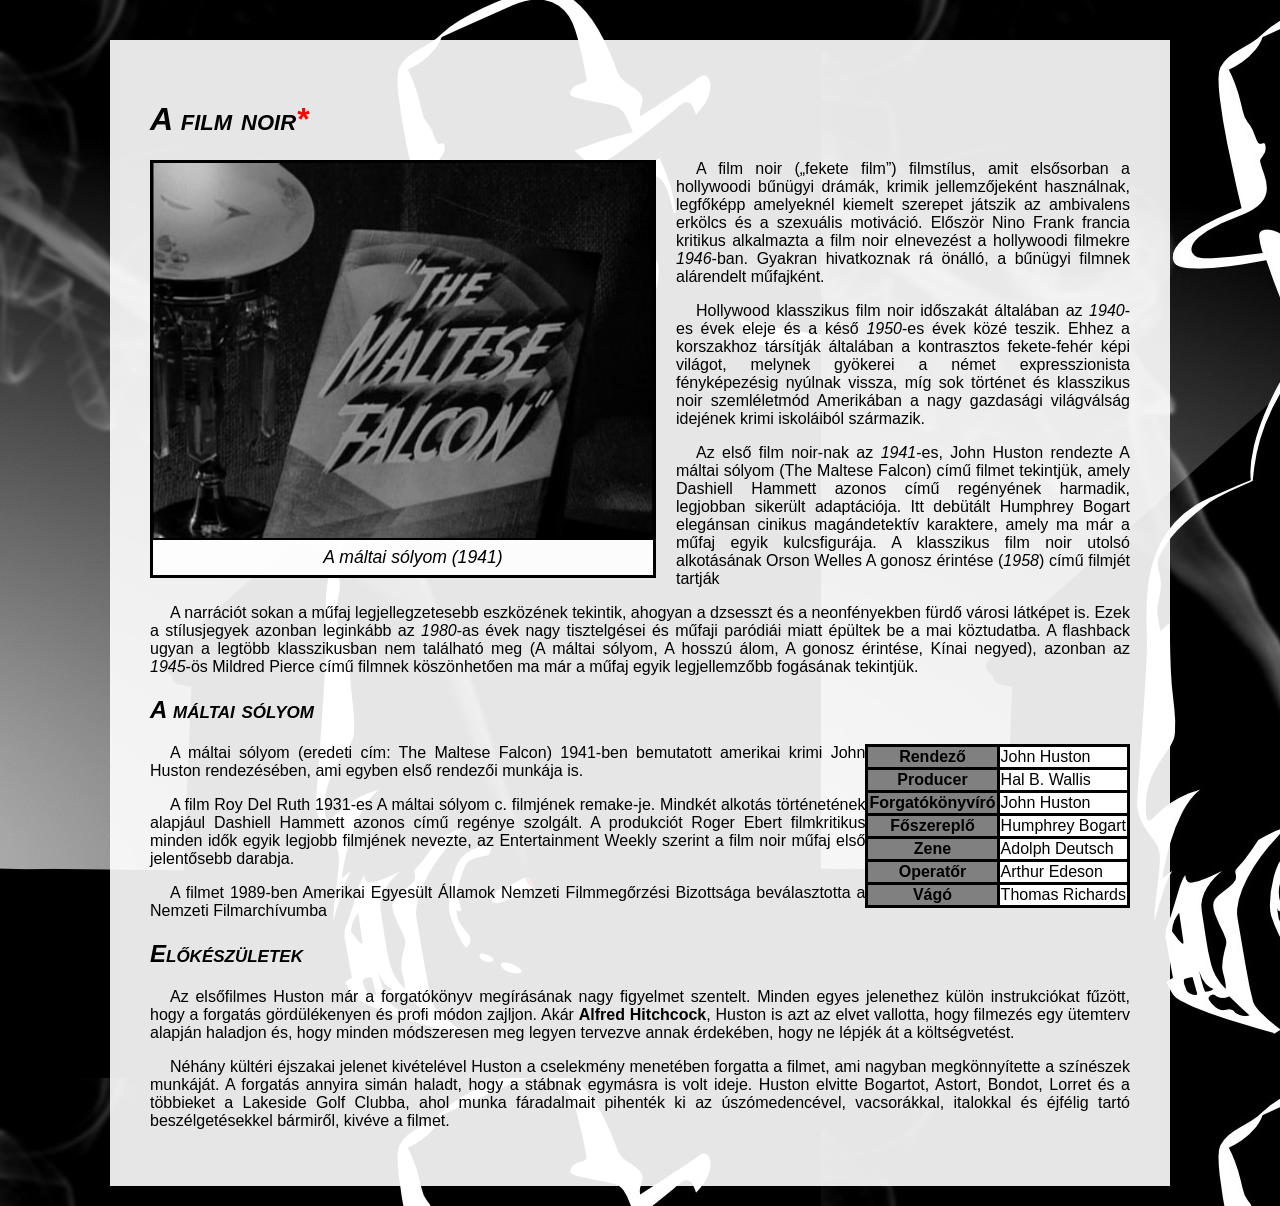
<file: htdocs/3. feladat/index.html>
<!DOCTYPE html>
<html>

<head>
  <link rel="stylesheet" href="styles.css">
  <meta charset="utf-8">
  <title>Film noir</title>
</head>

<body>

  <div id="content">
    <h1> A film noir<a href="https://hu.wikipedia.org/wiki/Film_noir" target="_blank">*</a> </h1>
    <div class="frame">
      <img src="maltai_solyom.jpg" alt="A máltai sólyom" title="A máltai sólyom">
      <p class="imgtitle">A máltai sólyom (1941)</p>
    </div>
    <p>
      A film noir („fekete film”) filmstílus, amit elsősorban a hollywoodi bűnügyi drámák, krimik jellemzőjeként használnak, legfőképp
      amelyeknél kiemelt szerepet játszik az ambivalens erkölcs és a szexuális motiváció. Először Nino Frank francia kritikus
      alkalmazta a film noir elnevezést a hollywoodi filmekre <i>1946</i>-ban. Gyakran hivatkoznak rá önálló, a bűnügyi
      filmnek alárendelt műfajként.
    </p>
    <p>
      Hollywood klasszikus film noir időszakát általában az <i>1940</i>-es évek eleje és a késő <i>1950</i>-es évek közé
      teszik. Ehhez a korszakhoz társítják általában a kontrasztos fekete-fehér képi világot, melynek gyökerei a német expresszionista
      fényképezésig nyúlnak vissza, míg sok történet és klasszikus noir szemléletmód Amerikában a nagy gazdasági világválság
      idejének krimi iskoláiból származik.

    </p>
    <p>
      Az első film noir-nak az <i>1941</i>-es, John Huston rendezte A máltai sólyom (The Maltese Falcon) című filmet tekintjük,
      amely Dashiell Hammett azonos című regényének harmadik, legjobban sikerült adaptációja. Itt debütált Humphrey Bogart
      elegánsan cinikus magándetektív karaktere, amely ma már a műfaj egyik kulcsfigurája. A klasszikus film noir utolsó
      alkotásának Orson Welles A gonosz érintése (<i>1958</i>) című filmjét tartják
    </p>
    <p>
      A narrációt sokan a műfaj legjellegzetesebb eszközének tekintik, ahogyan a dzsesszt és a neonfényekben fürdő városi látképet
      is. Ezek a stílusjegyek azonban leginkább az <i>1980</i>-as évek nagy tisztelgései és műfaji paródiái miatt épültek
      be a mai köztudatba. A flashback ugyan a legtöbb klasszikusban nem található meg (A máltai sólyom, A hosszú álom, A
      gonosz érintése, Kínai negyed), azonban az <i>1945</i>-ös Mildred Pierce című filmnek köszönhetően ma már a műfaj egyik
      legjellemzőbb fogásának tekintjük.
    </p>


    <h2>A máltai sólyom</h2>
    <table>
      <tr>
        <th>Rendező</th>
        <td>John Huston</td>
      </tr>
      <tr>
        <th>Producer</th>
        <td>Hal B. Wallis</td>
      </tr>
      <tr>
        <th>Forgatókönyvíró</th>
        <td>John Huston</td>
      </tr>
      <tr>
        <th>Főszereplő</th>
        <td>Humphrey Bogart</td>
      </tr>
      <tr>
        <th>Zene</th>
        <td>Adolph Deutsch</td>
      </tr>
      <tr>
        <th>Operatőr</th>
        <td>Arthur Edeson</td>
      </tr>
      <tr>
        <th>Vágó</th>
        <td>Thomas Richards</td>
      </tr>
    </table>
    <p>
      A máltai sólyom (eredeti cím: The Maltese Falcon) 1941-ben bemutatott amerikai krimi John Huston rendezésében, ami egyben
      első rendezői munkája is.
    </p>
    <p>
      A film Roy Del Ruth 1931-es A máltai sólyom c. filmjének remake-je. Mindkét alkotás történetének alapjául Dashiell Hammett
      azonos című regénye szolgált. A produkciót Roger Ebert filmkritikus minden idők egyik legjobb filmjének nevezte, az
      Entertainment Weekly szerint a film noir műfaj első jelentősebb darabja.
    </p>
    <p>
      A filmet 1989-ben Amerikai Egyesült Államok Nemzeti Filmmegőrzési Bizottsága beválasztotta a Nemzeti Filmarchívumba
    </p>


    <h2>Előkészületek</h2>

    <p>
      Az elsőfilmes Huston már a forgatókönyv megírásának nagy figyelmet szentelt. Minden egyes jelenethez külön instrukciókat
      fűzött, hogy a forgatás gördülékenyen és profi módon zajljon. Akár <b> Alfred Hitchcock</b>, Huston is azt az
      elvet vallotta, hogy filmezés egy ütemterv alapján haladjon és, hogy minden módszeresen meg legyen tervezve annak érdekében,
      hogy ne lépjék át a költségvetést.
    </p>
    <p>
      Néhány kültéri éjszakai jelenet kivételével Huston a cselekmény menetében forgatta a filmet, ami nagyban megkönnyítette a
      színészek munkáját. A forgatás annyira simán haladt, hogy a stábnak egymásra is volt ideje. Huston elvitte Bogartot,
      Astort, Bondot, Lorret és a többieket a Lakeside Golf Clubba, ahol munka fáradalmait pihenték ki az úszómedencével,
      vacsorákkal, italokkal és éjfélig tartó beszélgetésekkel bármiről, kivéve a filmet.
    </p>


  </div>
</body>

</html>
</file>
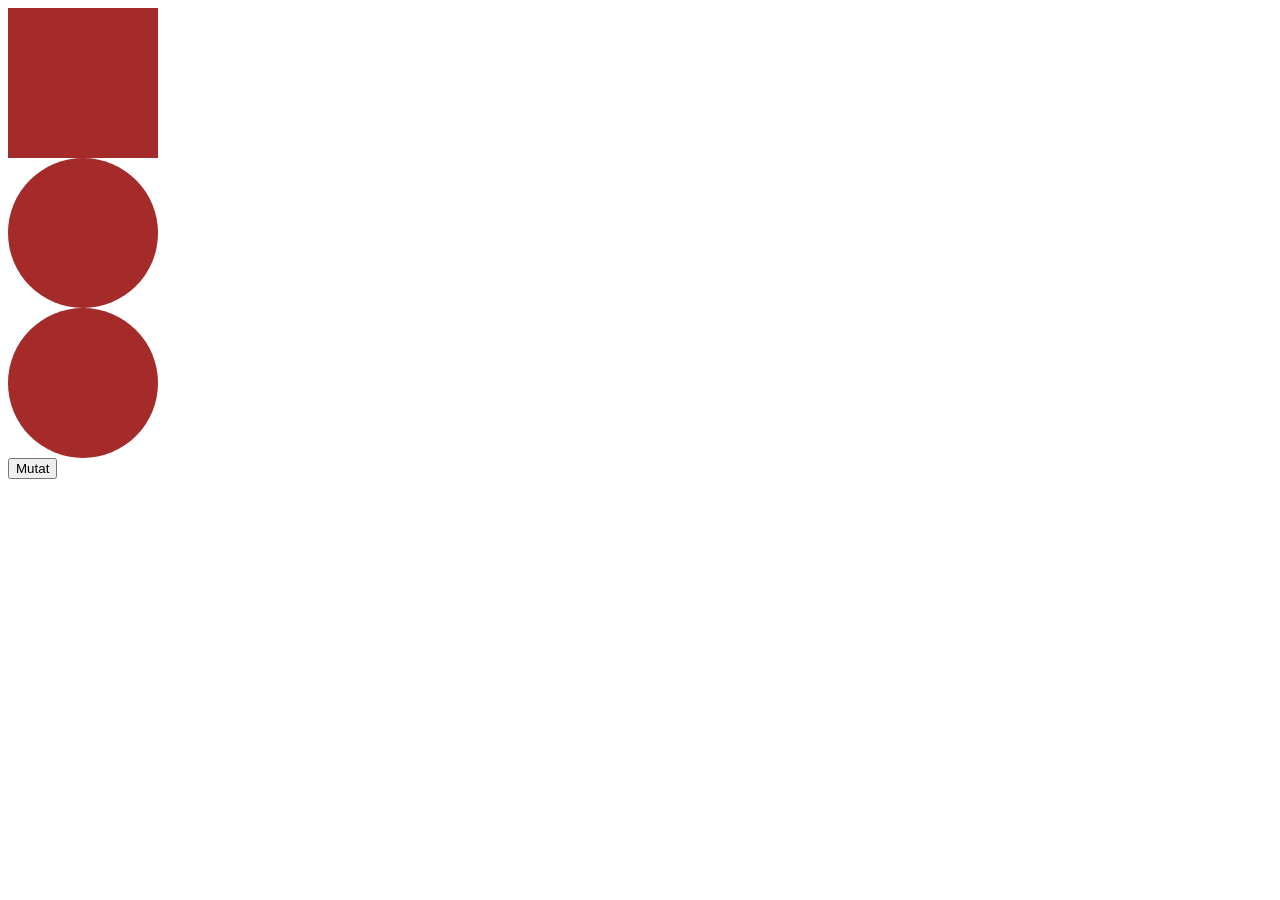
<file: htdocs/ujjquery/index.html>
<!DOCTYPE html>
<html lang="en">
<head>
    <meta charset="UTF-8">
    <meta name="viewport" content="width=device-width, initial-scale=1.0">
    <meta http-equiv="X-UA-Compatible" content="ie=edge">
    <title>Document</title>
    <script src="https://ajax.googleapis.com/ajax/libs/jquery/3.5.1/jquery.min.js"></script>
    <style>
        div{
            height: 150px;
            width: 150px;
            background-color: brown;
        }
        #kor{
            border-radius: 50%;
        }
    </style>
</head>
<body>
    <div id="negyzet"></div>
    <div id="kor"></div>
    <div id="kor" class="masodik"></div>    
    <button>Mutat</button>
    <script>
        $(document).ready(function(){
            $('#negyzet').mouseenter(function(){
                $(this).fadeOut(1500);
            });
            $('#kor').click(function(){
                $('#kor').hide(2000);
            });
            $('button').dblclick(function(){
                location.reload();
            });
            $(".masodik").setInterval(funciton(){

            });
        });
    </script>
</body>
</html>
</file>
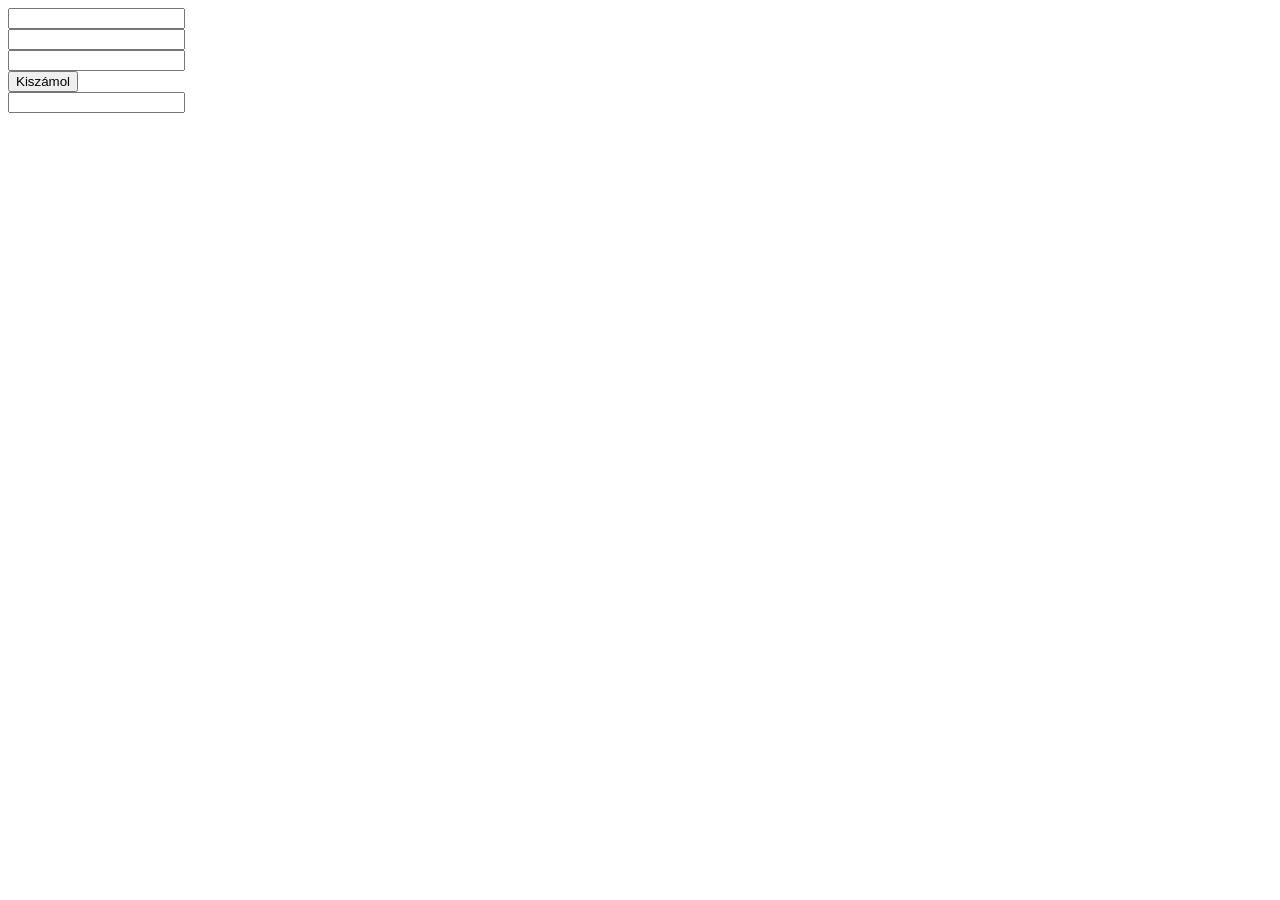
<file: HTML/Másodfokú/index.html>
<!DOCTYPE html>
<html lang="en">
<head>
    <meta charset="UTF-8">
    <meta name="viewport" content="width=device-width, initial-scale=1.0">
    <meta http-equiv="X-UA-Compatible" content="ie=edge">
    <title>Másodfokú</title>
    <script src="js.js"></script>
</head>
<body onload="be()">
    <input type="text" onclick="be()" id="a"><br>
    <input type="text" onclick="be()" id="b"><br>
    <input type="text" onclick="be()" id="c"><br>
    <input type="button" name="Kiszamol" value="Kiszámol" onclick="kiszamol(this)" id="gomb"><br>
    <input type="text" id="c"><br>
</body>
</html>
</file>
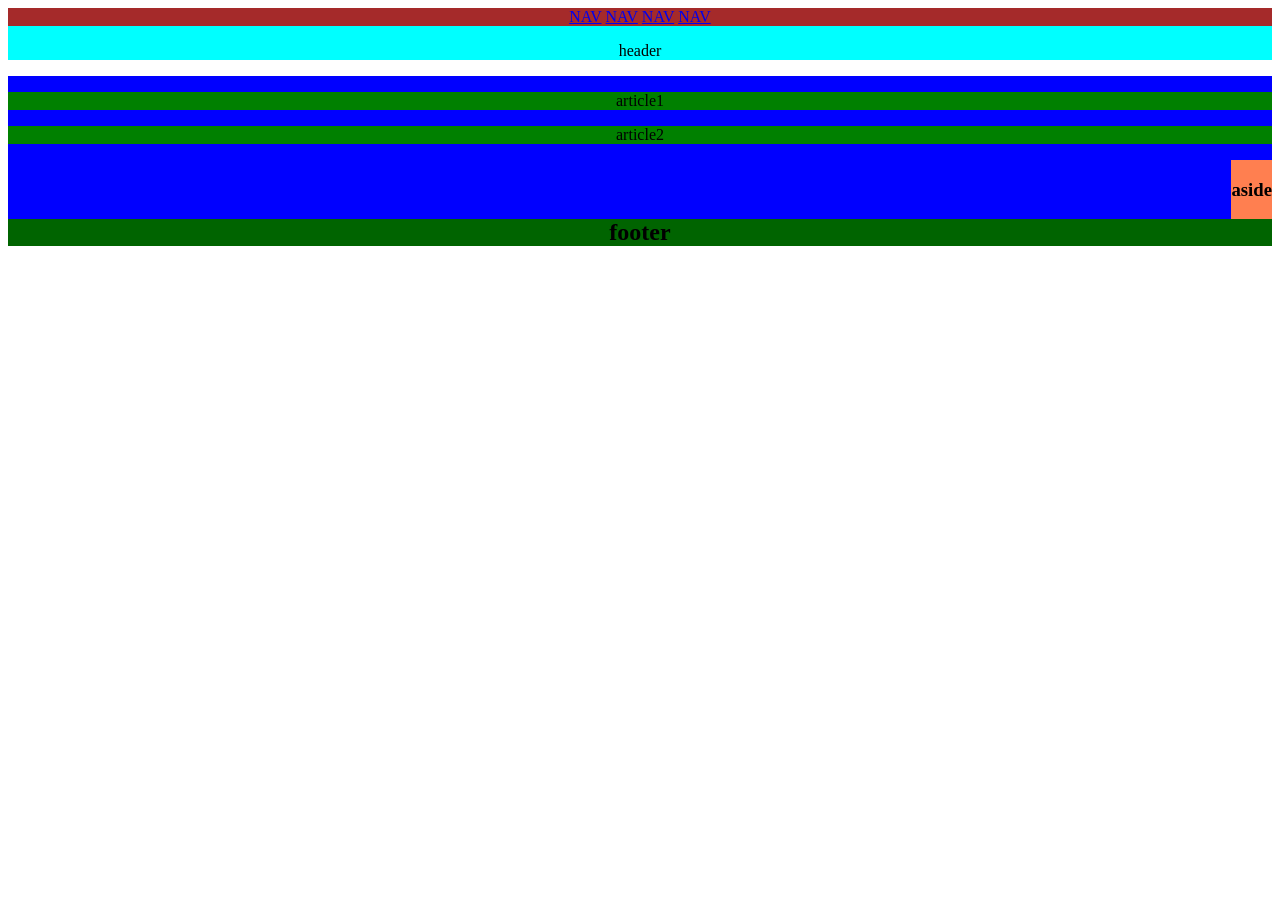
<file: HTML/nav/index.html>
<!DOCTYPE html>
<html lang="en">

<head>
    <meta charset="UTF-8">
    <meta name="viewport" content="width=device-width, initial-scale=1.0">
    <meta http-equiv="X-UA-Compatible" content="ie=edge">
    <title>Document</title>
    <link rel="stylesheet" href="style.css">
</head>

<body>
    <header>
        <nav>
            <a href="asd">NAV</a>
            <a href="asd">NAV</a>
            <a href="asd">NAV</a>
            <a href="asd">NAV</a>
        </nav>
        <p>header</p>
    </header>
    <section>
        <article class="egy">
            <p>article1</p>
        </article>

        <article class="ketto">
            <p>article2</p>
        </article>

        <aside>
            <h1>aside</h1>
        </aside>
    </section>

    <footer>
        <h2>footer</h2>
    </footer>
</body>

</html>
</file>
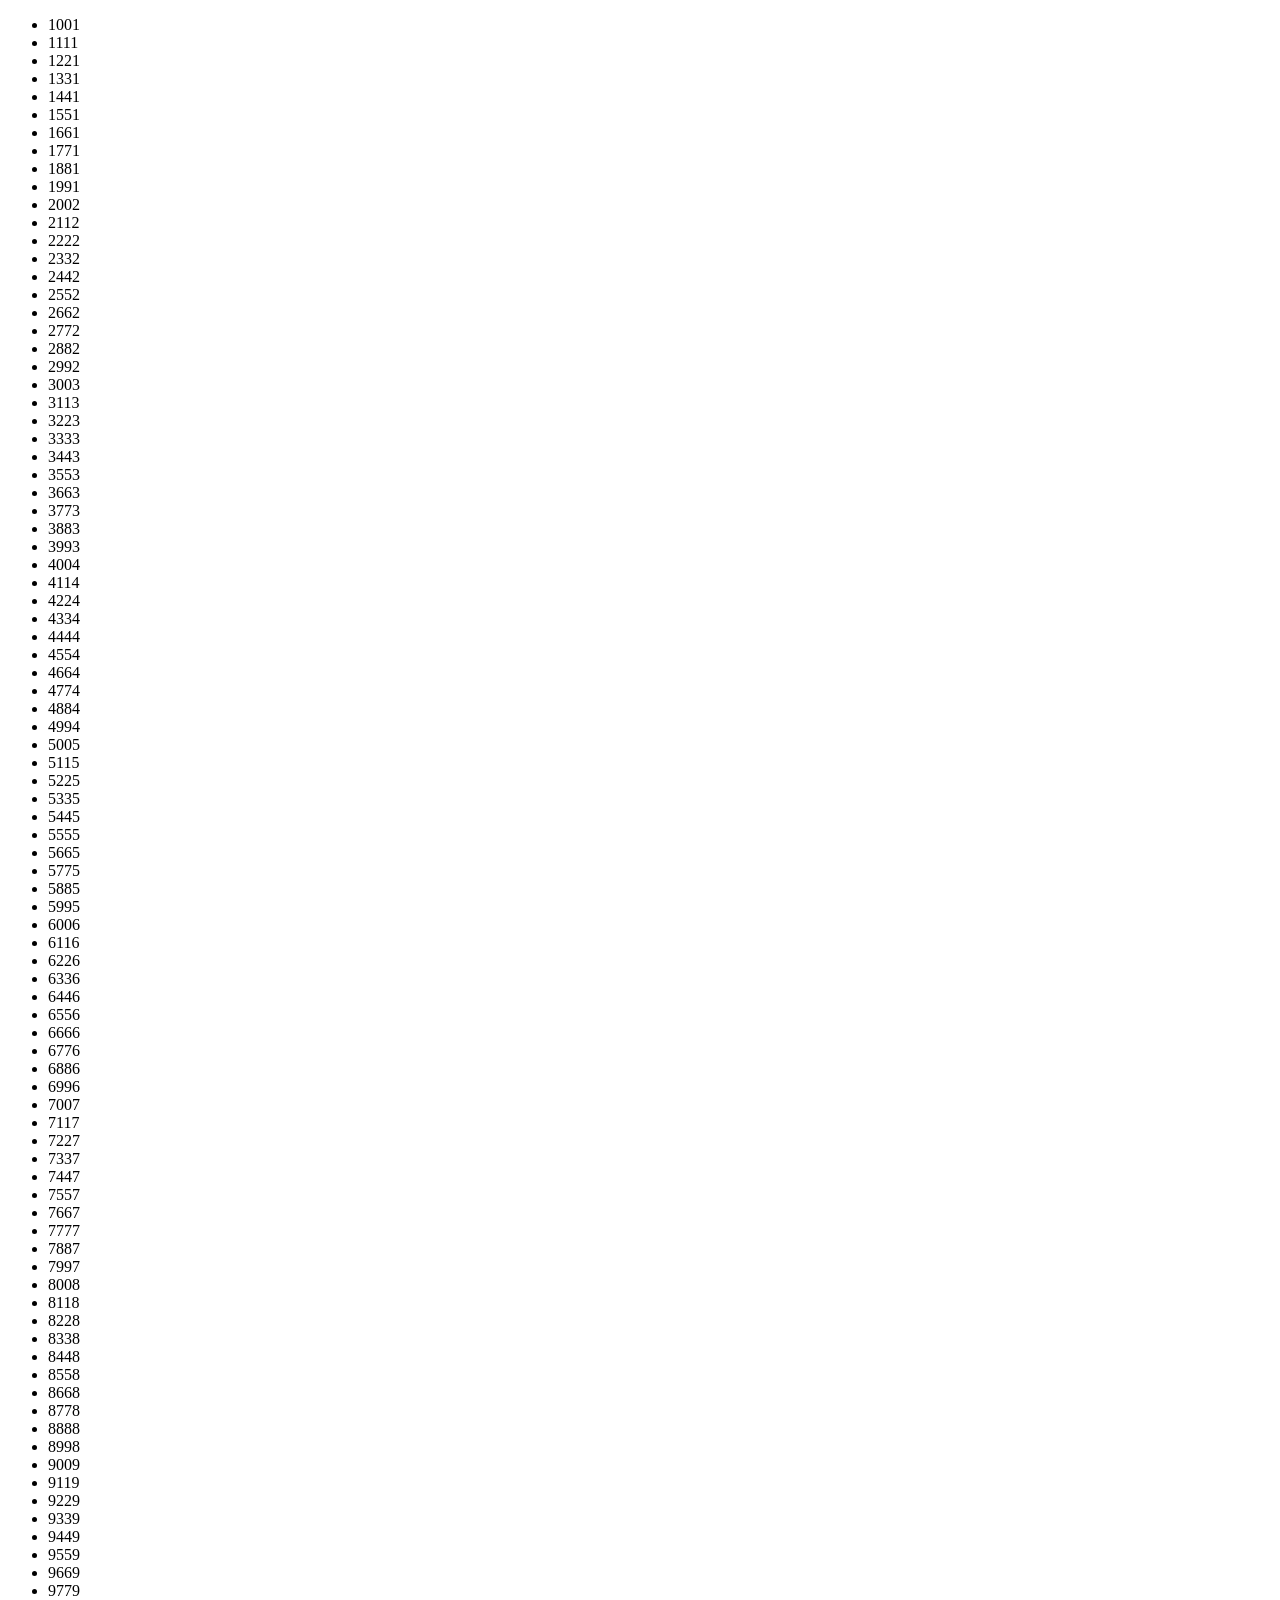
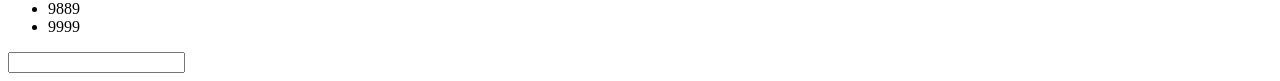
<file: HTML/Palindrome/index.html>
<!DOCTYPE html>
<html lang="hu">

<head>
    <meta charset="UTF-8">
    <meta name="viewport" content="width=device-width, initial-scale=1.0">
    <meta http-equiv="X-UA-Compatible" content="ie=edge">
    <title>Document</title>

</head>

<body>
    <ul></ul>
    <script>
        let lista = document.getElementsByTagName('ul')[0];
        let tmp;
        for (var index = 1000; index < 10000; index++) {
            console.log(typeof (index));
            tmp = String(index);
            if ((tmp.charAt(0) == tmp.charAt(3)) && (tmp.charAt(1) == tmp.charAt(2)))
                lista.innerHTML += '<li>' + index + '</li>';
        }
    </script>

    <input type="text" id="szoveg">
</body>

</html>
</file>
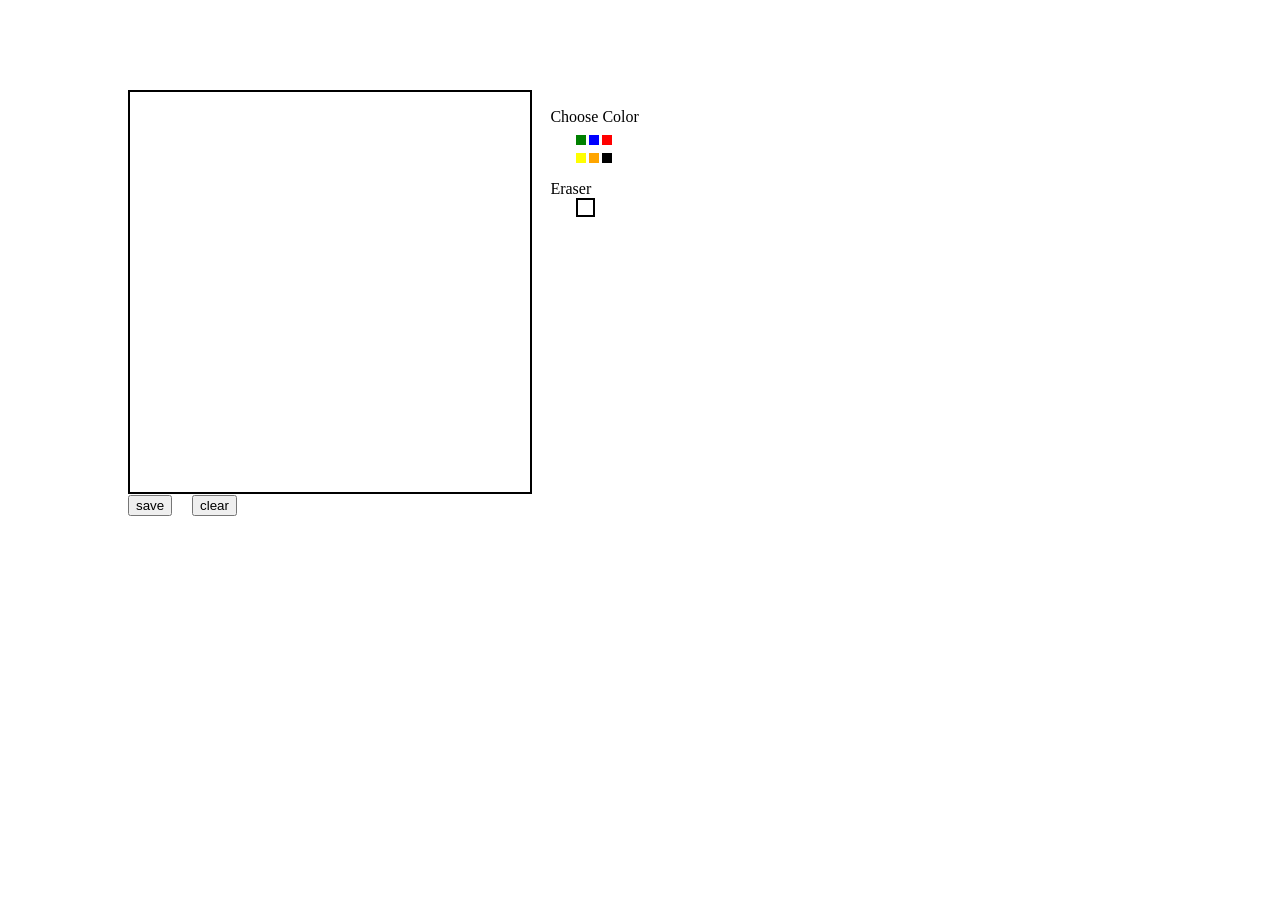
<file: HTML/rajzolas/index.html>
<html>
    <script type="text/javascript">
    var canvas, ctx, flag = false,
        prevX = 0,
        currX = 0,
        prevY = 0,
        currY = 0,
        dot_flag = false;

    var x = "black",
        y = 2;
    
    function init() {
        canvas = document.getElementById('can');
        ctx = canvas.getContext("2d");
        w = canvas.width;
        h = canvas.height;
    
        canvas.addEventListener("mousemove", function (e) {
            findxy('move', e)
        }, false);
        canvas.addEventListener("mousedown", function (e) {
            findxy('down', e)
        }, false);
        canvas.addEventListener("mouseup", function (e) {
            findxy('up', e)
        }, false);
        canvas.addEventListener("mouseout", function (e) {
            findxy('out', e)
        }, false);
    }
    
    function color(obj) {
        switch (obj.id) {
            case "green":
                x = "green";
                break;
            case "blue":
                x = "blue";
                break;
            case "red":
                x = "red";
                break;
            case "yellow":
                x = "yellow";
                break;
            case "orange":
                x = "orange";
                break;
            case "black":
                x = "black";
                break;
            case "white":
                x = "white";
                break;
        }
        if (x == "white") y = 14;
        else y = 2;
    
    }
    
    function draw() {
        ctx.beginPath();
        ctx.moveTo(prevX, prevY);
        ctx.lineTo(currX, currY);
        ctx.strokeStyle = x;
        ctx.lineWidth = y;
        ctx.stroke();
        ctx.closePath();
    }
    
    function erase() {
        var m = confirm("Want to clear");
        if (m) {
            ctx.clearRect(0, 0, w, h);
            document.getElementById("canvasimg").style.display = "none";
        }
    }
    
    function save() {
        document.getElementById("canvasimg").style.border = "2px solid";
        var dataURL = canvas.toDataURL();
        document.getElementById("canvasimg").src = dataURL;
        document.getElementById("canvasimg").style.display = "inline";
    }
    
    function findxy(res, e) {
        if (res == 'down') {
            prevX = currX;
            prevY = currY;
            currX = e.clientX - canvas.offsetLeft;
            currY = e.clientY - canvas.offsetTop;
    
            flag = true;
            dot_flag = true;
            if (dot_flag) {
                ctx.beginPath();
                ctx.fillStyle = x;
                ctx.fillRect(currX, currY, 2, 2);
                ctx.closePath();
                dot_flag = false;
            }
        }
        if (res == 'up' || res == "out") {
            flag = false;
        }
        if (res == 'move') {
            if (flag) {
                prevX = currX;
                prevY = currY;
                currX = e.clientX - canvas.offsetLeft;
                currY = e.clientY - canvas.offsetTop;
                draw();
            }
        }
    }
    </script>
    <body onload="init()">
        <canvas id="can" width="400" height="400" style="position:absolute;top:10%;left:10%;border:2px solid;"></canvas>
        <div style="position:absolute;top:12%;left:43%;">Choose Color</div>
        <div style="position:absolute;top:15%;left:45%;width:10px;height:10px;background:green;" id="green" onclick="color(this)"></div>
        <div style="position:absolute;top:15%;left:46%;width:10px;height:10px;background:blue;" id="blue" onclick="color(this)"></div>
        <div style="position:absolute;top:15%;left:47%;width:10px;height:10px;background:red;" id="red" onclick="color(this)"></div>
        <div style="position:absolute;top:17%;left:45%;width:10px;height:10px;background:yellow;" id="yellow" onclick="color(this)"></div>
        <div style="position:absolute;top:17%;left:46%;width:10px;height:10px;background:orange;" id="orange" onclick="color(this)"></div>
        <div style="position:absolute;top:17%;left:47%;width:10px;height:10px;background:black;" id="black" onclick="color(this)"></div>
        <div style="position:absolute;top:20%;left:43%;">Eraser</div>
        <div style="position:absolute;top:22%;left:45%;width:15px;height:15px;background:white;border:2px solid;" id="white" onclick="color(this)"></div>
        <img id="canvasimg" style="position:absolute;top:10%;left:52%;" style="display:none;">
        <input type="button" value="save" id="btn" size="30" onclick="save()" style="position:absolute;top:55%;left:10%;">
        <input type="button" value="clear" id="clr" size="23" onclick="erase()" style="position:absolute;top:55%;left:15%;">
    </body>
    </html>
</file>
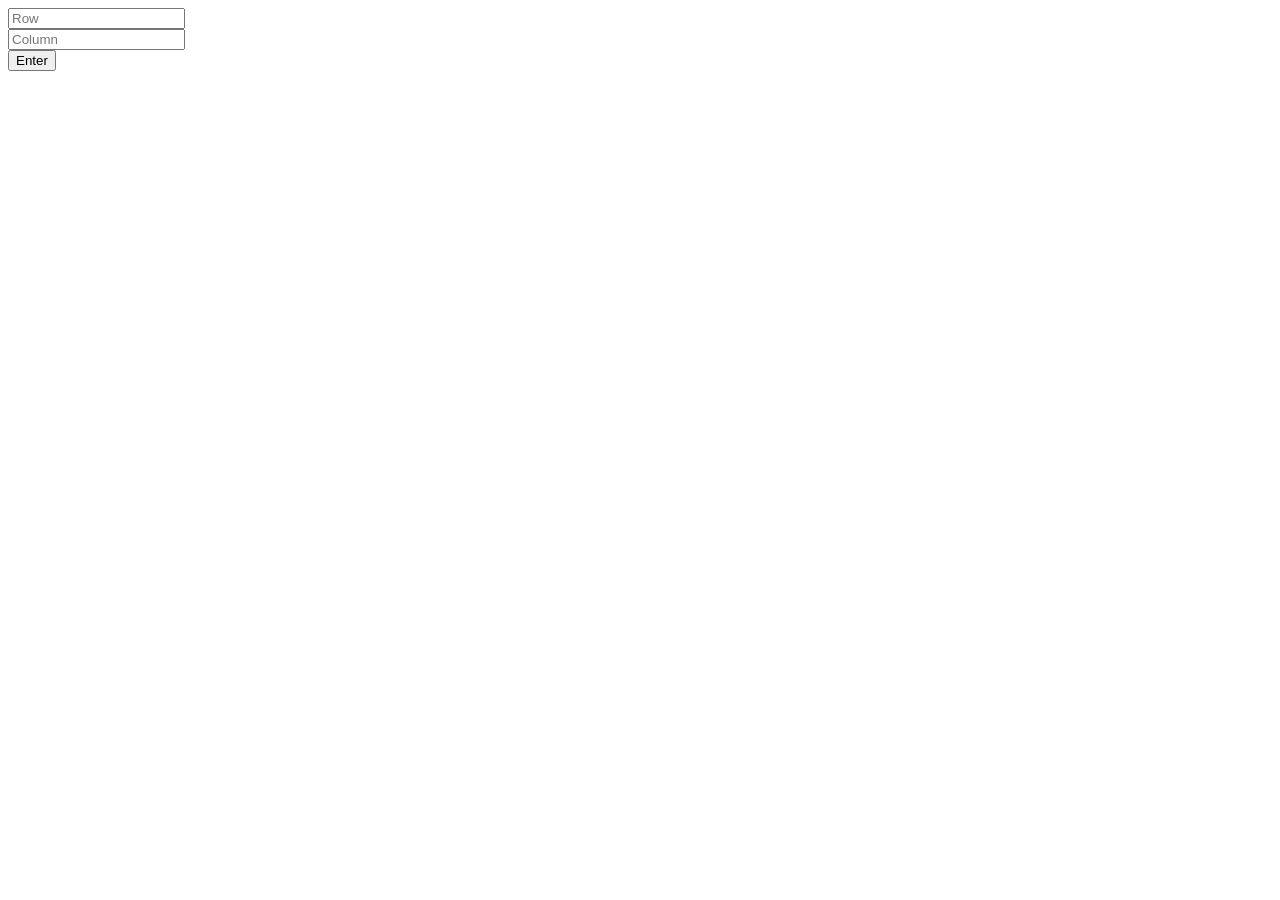
<file: HTML/szinestábla/index.html>
<!DOCTYPE html>
<html lang="hu">
<head>
    <meta charset="UTF-8">
    <meta name="viewport" content="width=device-width, initial-scale=1.0">
    <link rel="stylesheet" href="style.css">
    <script src="java.js"></script>
    <title>Oldal</title>
</head>
<body>
    <div class="form-inline">
        <div class="form-group">
            <input type="text" class="form-control" id="row" placeholder="Row">
        </div>
        <div class="form-group">
            <input type="text" class="form-control" id="column" placeholder="Column">
        </div>
        <button type="button" class="btn btn-primary" onclick="createTable()">
            Enter
        </button>

</body>
</html>
</file>
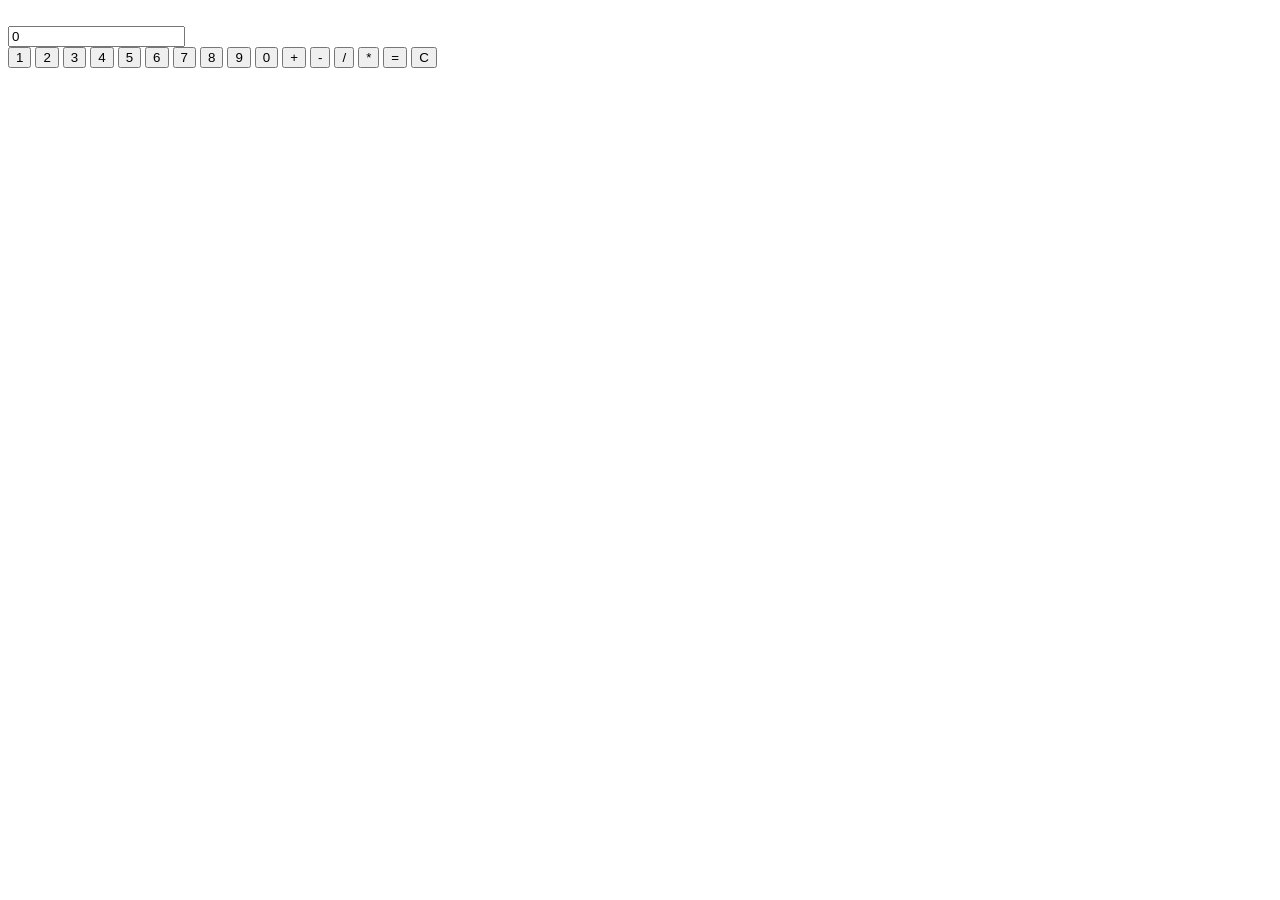
<file: HTML/számologép/index.html>
<!DOCTYPE html>
<html lang="en">
<head>
    <meta charset="UTF-8">
    <meta name="viewport" content="width=device-width, initial-scale=1.0">
    <meta http-equiv="X-UA-Compatible" content="ie=edge">
    <title>Számológép</title>
    <link rel="stylesheet" href="style.css">
    <script src="js.js"></script>
</head>
<body onload="init()">
    <!--<input type="text" name="beir"><br>
    <input type="button" class="gomb" value="1" name="egy">
    <input type="button" class="gomb" value="2" name="ketto">
    <input type="button" class="gomb" value="3" name="harom"><br>
    <input type="button" class="gomb" value="4" name="negy">
    <input type="button" class="gomb" value="5" name="ot">
    <input type="button" class="gomb" value="6" name="hat"><br>
    <input type="button" class="gomb" value="7" name="het">
    <input type="button" class="gomb" value="8" name="nyolc">
    <input type="button" class="gomb" value="9" name="kilenc"><br>
    <input type="button" class="gomb" value="0" name="nulla"><br>
    <input type="button" class="gomb" value="=" name="ossze">
    <input type="button" class="gomb" value="-" name="kivon">
    <input type="button" class="gomb" value="/" name="oszt">
    <input type="button" class="gomb" value="*" name="szoroz">-->

    <!--<form name="calculator" >
            <input type="textfield" name="ans" value=""><br>
            <input type="button" class="gomb" value="1" name="egy" onClick="document.calculator.ans.value+='1'">
            <input type="button" class="gomb" value="2" name="ketto" onClick="document.calculator.ans.value+='2'">
            <input type="button" class="gomb" value="3" name="harom" onClick="document.calculator.ans.value+='3'"><br>
            <input type="button" class="gomb" value="4" name="negy" onClick="document.calculator.ans.value+='4'">
            <input type="button" class="gomb" value="5" name="ot" onClick="document.calculator.ans.value+='5'">
            <input type="button" class="gomb" value="6" name="hat" onClick="document.calculator.ans.value+='6'"><br>
            <input type="button" class="gomb" value="7" name="het" onClick="document.calculator.ans.value+='7'">
            <input type="button" class="gomb" value="8" name="nyolc" onClick="document.calculator.ans.value+='8'">
            <input type="button" class="gomb" value="9" name="kilenc" onClick="document.calculator.ans.value+='9'"><br>
            <input type="button" class="gomb" value="-" name="kivon" onClick="document.calculator.ans.value+='-'">
            <input type="button" class="gomb" value="0" onClick="document.calculator.ans.value+='0'">
            <input type="button" class="gomb" value="*" name="szorzas" onClick="document.calculator.ans.value+='*'"><br>
            <input type="button" class="gomb" value="/" name="osztas" onClick="document.calculator.ans.value+='/'">
            
            <input type="button" class="gomb" value="+" name="ossze" onClick="document.calculator.ans.value+='+'">
            <input type="button" class="gomb" value="=" onClick="document.calculator.ans.value=eval(document.calculator.ans.value)">
            <input type="reset" height="30px" width="60px" value="Reset">
    </form>-->
    <br>
    <div>
        <input type="text" id="screen" value="0">
        <br>
        <button onclick="beir(this)">1</button>
        <button onclick="beir(this)">2</button>
        <button onclick="beir(this)">3</button>
        <button onclick="beir(this)">4</button>
        <button onclick="beir(this)">5</button>
        <button onclick="beir(this)">6</button>
        <button onclick="beir(this)">7</button>
        <button onclick="beir(this)">8</button>
        <button onclick="beir(this)">9</button>
        <button onclick="beir(this)">0</button>
        <button onclick="beir(this)">+</button>
        <button onclick="beir(this)">-</button>
        <button onclick="beir(this)">/</button>
        <button onclick="beir(this)">*</button>
        <button onclick="beir(this)">=</button>
        <button onclick="beir(this)">C</button>
        
    </div>
</body>
</html>
</file>
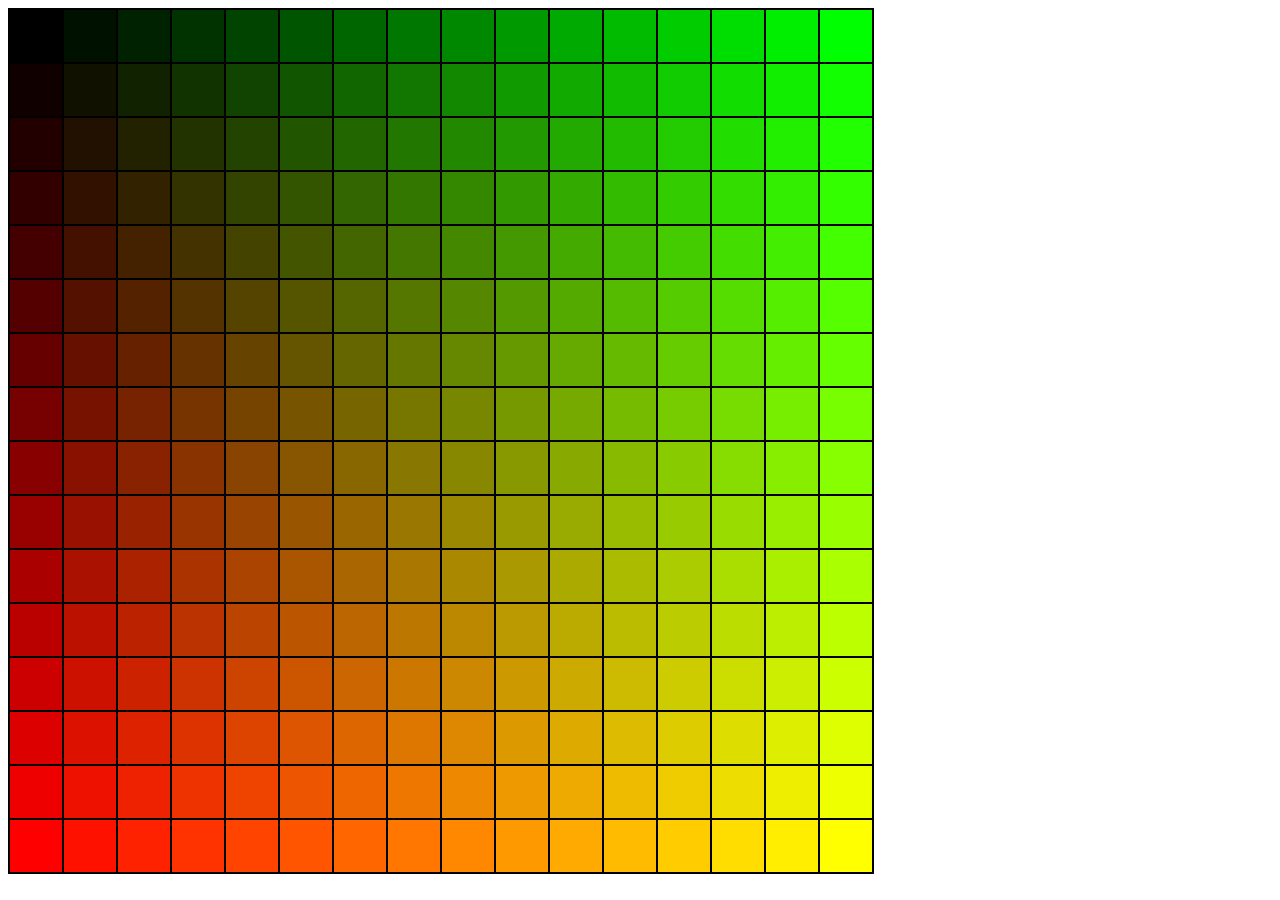
<file: HTML/tabla/index.html>
<!DOCTYPE html>
<html lang="hu">
<head>
    <meta charset="UTF-8">
    <meta name="viewport" content="width=device-width, initial-scale=1.0">
    <link rel="stylesheet" href="style.css">
    <script src="java.js"></script>
    <title>Oldal</title>
</head>
<body onload="tablaKeszito()">

    <div id="table">

    </div>
</body>
</html>
</file>
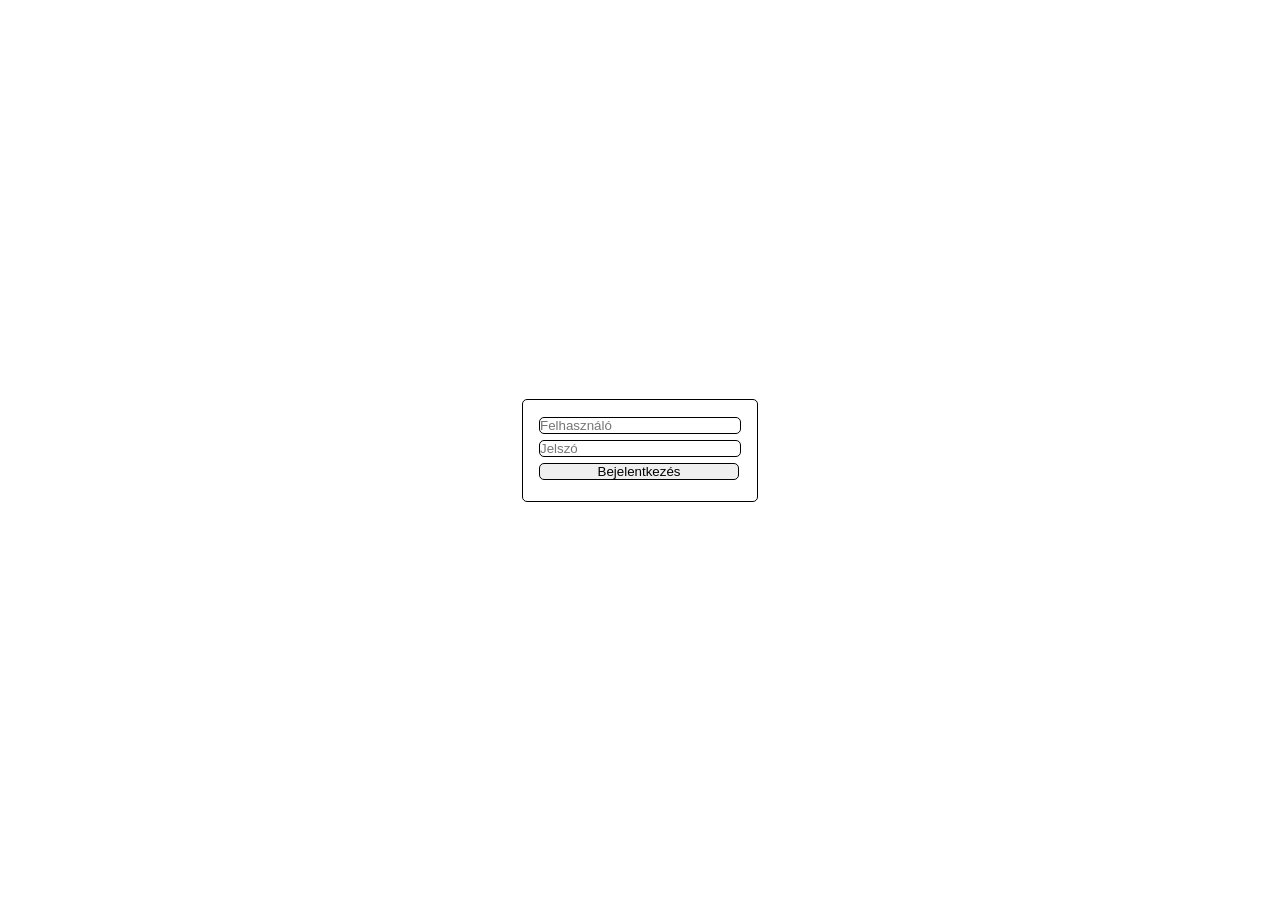
<file: Javascript/Bejelentkezős ürlap/index.html>
<!DOCTYPE html>
<html lang="hu">

<head>
    <meta charset="UTF-8">
    <meta name="viewport" content="width=device-width, initial-scale=1.0">
    <title>Bejelentkezés</title>
    <link rel="stylesheet" href="style.css">
</head>

<body>
    <div>
    <form action="">
        <input type="text" required name="user" placeholder="Felhasználó"><br>
        <input type="password" required name="pwd" placeholder="Jelszó"><br>
        <input type="Submit"  name="submit" value="Bejelentkezés">
    </form>
</div>
</body>

</html>
</file>
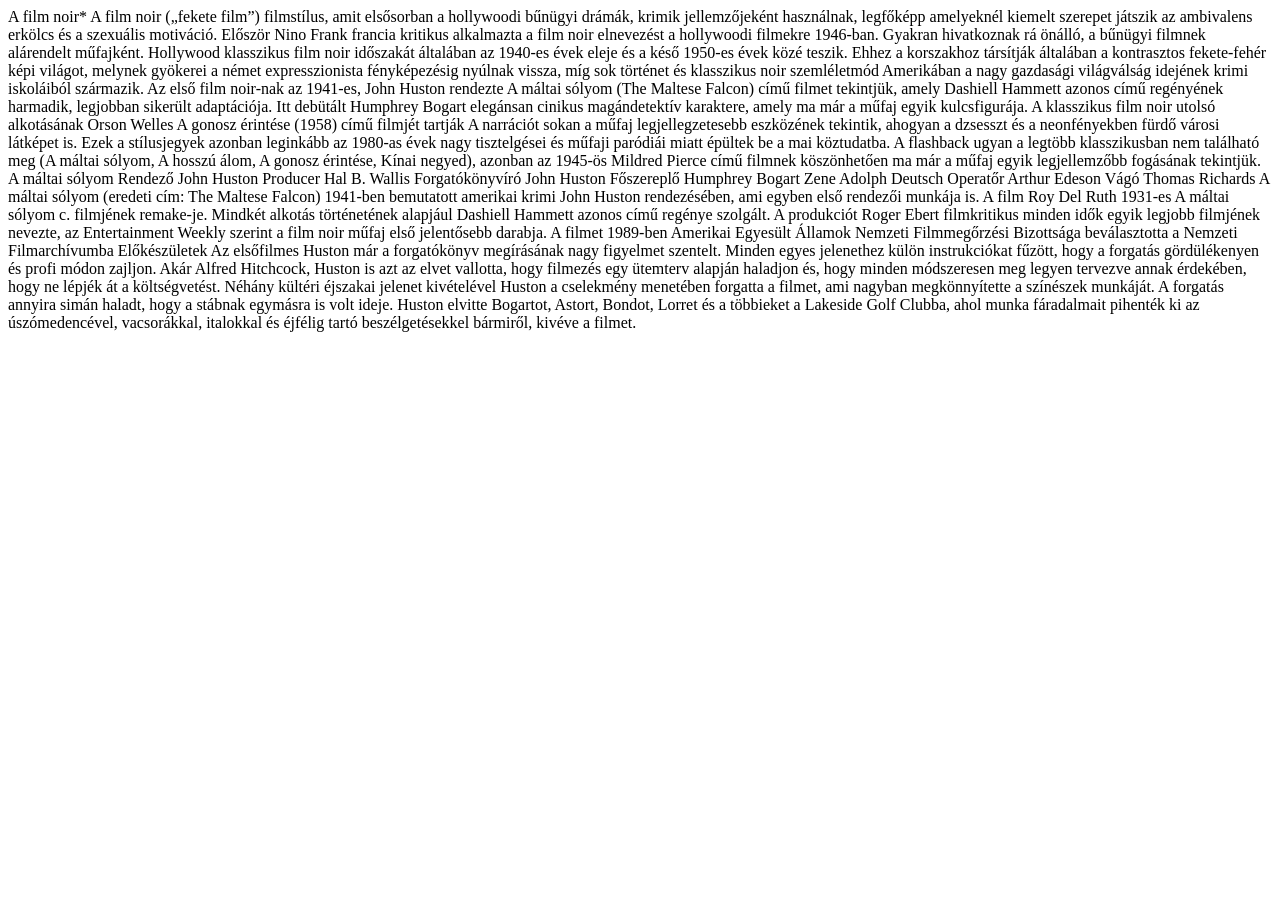
<file: HTML/2019okt/forras/3. feladat/index.html>
<!DOCTYPE html>
<html>

<head>
</head>

<body>
  <div>
    A film noir*

    A film noir („fekete film”) filmstílus, amit elsősorban a hollywoodi bűnügyi drámák, krimik jellemzőjeként használnak, legfőképp amelyeknél kiemelt szerepet játszik az ambivalens erkölcs és a szexuális motiváció. Először Nino Frank francia kritikus alkalmazta a film noir elnevezést a hollywoodi filmekre 1946-ban. Gyakran hivatkoznak rá önálló, a bűnügyi filmnek alárendelt műfajként.
    Hollywood klasszikus film noir időszakát általában az 1940-es évek eleje és a késő 1950-es évek közé teszik. Ehhez a korszakhoz társítják általában a kontrasztos fekete-fehér képi világot, melynek gyökerei a német expresszionista fényképezésig nyúlnak vissza, míg sok történet és klasszikus noir szemléletmód Amerikában a nagy gazdasági világválság idejének krimi iskoláiból származik.
    Az első film noir-nak az 1941-es, John Huston rendezte A máltai sólyom (The Maltese Falcon) című filmet tekintjük, amely Dashiell Hammett azonos című regényének harmadik, legjobban sikerült adaptációja. Itt debütált Humphrey Bogart elegánsan cinikus magándetektív karaktere, amely ma már a műfaj egyik kulcsfigurája. A klasszikus film noir utolsó alkotásának Orson Welles A gonosz érintése (1958) című filmjét tartják
    A narrációt sokan a műfaj legjellegzetesebb eszközének tekintik, ahogyan a dzsesszt és a neonfényekben fürdő városi látképet is. Ezek a stílusjegyek azonban leginkább az 1980-as évek nagy tisztelgései és műfaji paródiái miatt épültek be a mai köztudatba. A flashback ugyan a legtöbb klasszikusban nem található meg (A máltai sólyom, A hosszú álom, A gonosz érintése, Kínai negyed), azonban az 1945-ös Mildred Pierce című filmnek köszönhetően ma már a műfaj egyik legjellemzőbb fogásának tekintjük.

    A máltai sólyom

    Rendező
    John Huston
    Producer
    Hal B. Wallis
    Forgatókönyvíró
    John Huston
    Főszereplő
    Humphrey Bogart
    Zene
    Adolph Deutsch
    Operatőr
    Arthur Edeson
    Vágó
    Thomas Richards

    A máltai sólyom (eredeti cím: The Maltese Falcon) 1941-ben bemutatott amerikai krimi John Huston rendezésében, ami egyben első rendezői munkája is.
    A film Roy Del Ruth 1931-es A máltai sólyom c. filmjének remake-je. Mindkét alkotás történetének alapjául Dashiell Hammett azonos című regénye szolgált. A produkciót Roger Ebert filmkritikus minden idők egyik legjobb filmjének nevezte, az Entertainment Weekly szerint a film noir műfaj első jelentősebb darabja.
    A filmet 1989-ben Amerikai Egyesült Államok Nemzeti Filmmegőrzési Bizottsága beválasztotta a Nemzeti Filmarchívumba

    Előkészületek

    Az elsőfilmes Huston már a forgatókönyv megírásának nagy figyelmet szentelt. Minden egyes jelenethez külön instrukciókat fűzött, hogy a forgatás gördülékenyen és profi módon zajljon. Akár Alfred Hitchcock, Huston is azt az elvet vallotta, hogy filmezés egy ütemterv alapján haladjon és, hogy minden módszeresen meg legyen tervezve annak érdekében, hogy ne lépjék át a költségvetést.
    Néhány kültéri éjszakai jelenet kivételével Huston a cselekmény menetében forgatta a filmet, ami nagyban megkönnyítette a színészek munkáját. A forgatás annyira simán haladt, hogy a stábnak egymásra is volt ideje. Huston elvitte Bogartot, Astort, Bondot, Lorret és a többieket a Lakeside Golf Clubba, ahol munka fáradalmait pihenték ki az úszómedencével, vacsorákkal, italokkal és éjfélig tartó beszélgetésekkel bármiről, kivéve a filmet.

  </div>
</body>

</html>
</file>
<file: htdocs/3. feladat/styles.css>
body {
  font-family: sans-serif;
  background-repeat: no-repeat;
  background-position-x: center;
  background-position-y: center;
  background-attachment: fixed;
}
html{
  background-image: url('back.jpg')
}
#content {
  background-color: rgba(255, 255, 255, 0.9);
  margin-left: auto;
  margin-right: auto;
  margin-top: 40px;
  margin-bottom: 20px;
  padding: 40px;
  width: 980px;
}

.frame {
  width: 490px;
  float: left;
  padding: 0px 5px 5px;
  overflow: hidden;
  margin-right: 20px;
  margin-bottom: 20px;
  background-color: rgba(255, 255, 255, 0.9);
}

.frame img {
  width: 500px;
  position: relative;
  left: -5px;
  border-bottom: 2px solid black;
}

h1,
h2 {
  font-variant: small-caps;
  font-style: italic;
}

p.imgtitle {
  font-size: 1.1em;
  margin: 0;
  font-style: italic;
  text-align:  center;
  line-height: 150%;
}

table,th,td,
.frame {
  border: 3px solid black;
  background-color: rgba(255, 255, 255, 0.9);
  border-collapse: collapse;
}

table{
  float: right;
}

a:link,
a:visited {
  color: black;
}

p{
  text-align: justify;
  text-indent: 20px;
}

th{
  background-color: gray;
}
a:hover, a:link{
  color: red;
  text-decoration: none;
}
</file>
<file: HTML/nav/style.css>
nav{
    background-color: brown;
}
header{
    background-color: aqua;
    height: 15%;
}
body{
    text-align: center;
    height: auto;
}
article{
    background-color: green;
}
section{
    background-color: blue;
    float: left;
    width: 100%;
    height: 75%;
}
footer{
    height: 10%;
    background-color: darkgreen;
    clear: both;
}
aside{
    background-color: coral;
    text-align: right;
    float: right;
}
</file>
<file: HTML/szinestábla/style.css>
table
        {
            width: 60%;           
            height: 80%;
            border:1px solid black;
            border-collapse : collapse;        
        }
        tr, td
        {
            border:1px solid black;

        }
</file>
<file: HTML/számologép/style.css>
.gomb{
    height: 30px;
    width: 30px;
}
</file>
<file: HTML/tabla/style.css>
table, td{
    border: 2px solid black;
    border-collapse:  collapse;
}
td{
    width: 50px;
    height: 50px;
}
.foatlo{
    background-color: red;
}
.mellekatlo{
    background-color: green;
}
</file>
<file: Javascript/Bejelentkezős ürlap/style.css>
*{
    margin: 0px;
    padding: 0px;
}
form{
    border-radius: 5px;
    border: 1px solid black;
    padding: 1em;
}
input{
    border: 1px solid black;
    border-radius: 5px;
    width: 200px;
    margin-bottom: 5px;
}
div{
    display: flex;
    align-items: center;
    justify-content: center;
    min-height: 100vh; /*<--- ez ittene fontos*/
}
</file>
